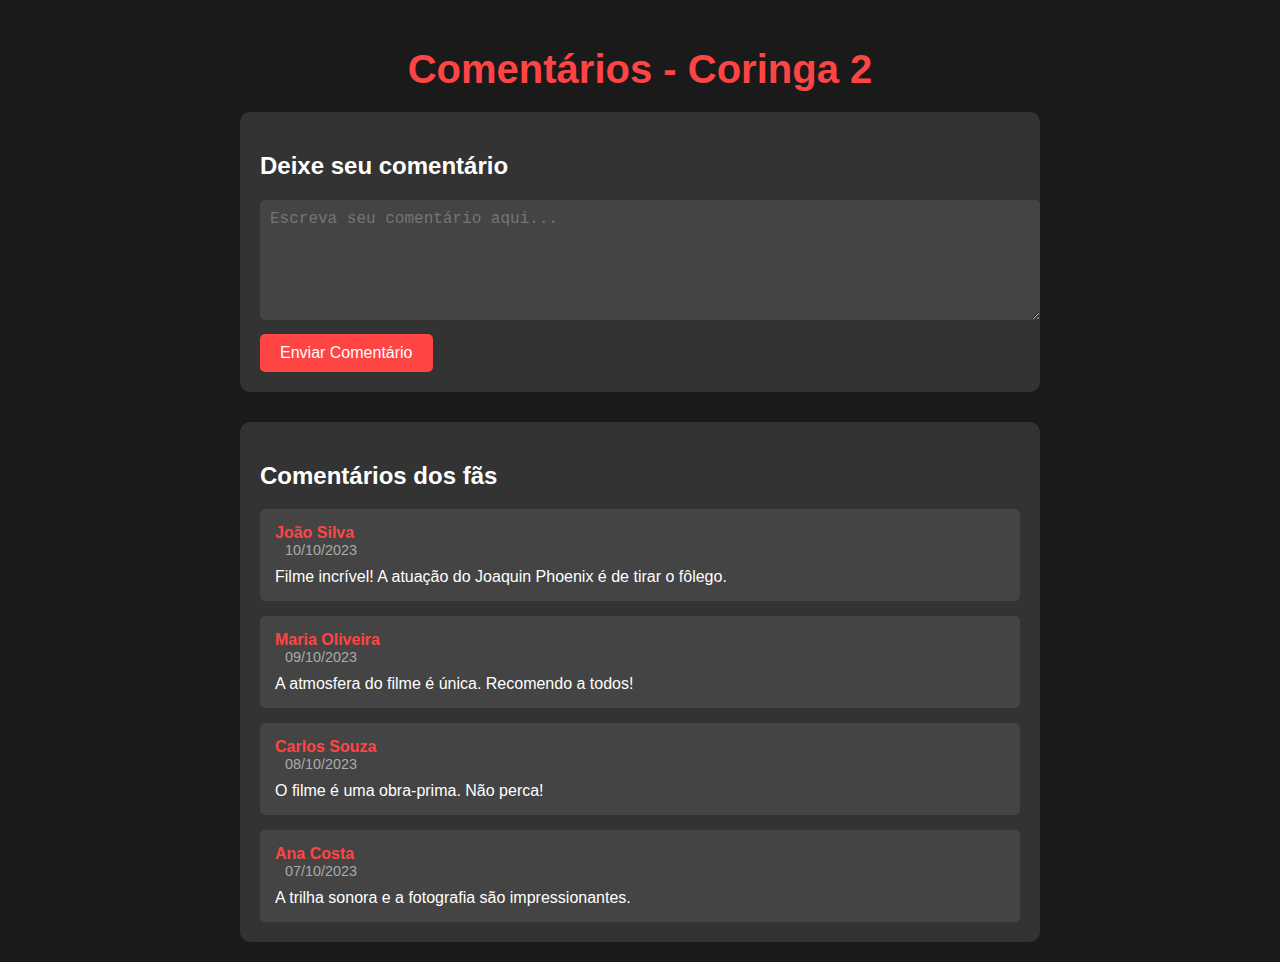
<file: comentarios.html>
<!DOCTYPE html>
<html lang="pt-BR">
<head>
    <meta charset="UTF-8">
    <meta name="viewport" content="width=device-width, initial-scale=1.0">
    <meta name="description" content="Comentários sobre Coringa 2 - Veja o que os fãs estão dizendo sobre o filme.">
    <title>Comentários - Coringa 2</title>
    <style>
        body {
            font-family: Arial, sans-serif;
            background-color: #1a1a1a;
            color: #ffffff;
            margin: 0;
            padding: 0;
        }
        .container {
            max-width: 800px;
            margin: 0 auto;
            padding: 20px;
        }
        h1 {
            text-align: center;
            font-size: 2.5rem;
            margin-bottom: 20px;
            color: #ff4444;
        }
        .comment-form {
            background-color: #333333;
            padding: 20px;
            border-radius: 10px;
            margin-bottom: 30px;
        }
        .comment-form textarea {
            width: 100%;
            height: 100px;
            padding: 10px;
            border-radius: 5px;
            border: none;
            background-color: #444444;
            color: #ffffff;
            font-size: 1rem;
            margin-bottom: 10px;
        }
        .comment-form button {
            background-color: #ff4444;
            color: #ffffff;
            border: none;
            padding: 10px 20px;
            border-radius: 5px;
            cursor: pointer;
            font-size: 1rem;
        }
        .comment-form button:hover {
            background-color: #cc0000;
        }
        .comments {
            background-color: #333333;
            padding: 20px;
            border-radius: 10px;
        }
        .comment {
            background-color: #444444;
            padding: 15px;
            border-radius: 5px;
            margin-bottom: 15px;
        }
        .comment:last-child {
            margin-bottom: 0;
        }
        .comment .author {
            font-weight: bold;
            color: #ff4444;
        }
        .comment .date {
            font-size: 0.9rem;
            color: #aaaaaa;
            margin-left: 10px;
        }
        .comment .text {
            margin-top: 10px;
            font-size: 1rem;
        }
    </style>
</head>
<body>
    <div class="container">
        <h1>Comentários - Coringa 2</h1>
        <div class="comment-form">
            <h2>Deixe seu comentário</h2>
            <form>
                <textarea placeholder="Escreva seu comentário aqui..." required></textarea>
                <button type="submit">Enviar Comentário</button>
            </form>
        </div>

        <div class="comments">
            <h2>Comentários dos fãs</h2>
            <div id="commentList">
                <div class="comment">
                    <div class="author">João Silva</div>
                    <div class="date">10/10/2023</div>
                    <div class="text">Filme incrível! A atuação do Joaquin Phoenix é de tirar o fôlego.</div>
                </div>

                <div class="comment">
                    <div class="author">Maria Oliveira</div>
                    <div class="date">09/10/2023</div>
                    <div class="text">A atmosfera do filme é única. Recomendo a todos!</div>
                </div>

                <div class="comment">
                    <div class="author">Carlos Souza</div>
                    <div class="date">08/10/2023</div>
                    <div class="text">O filme é uma obra-prima. Não perca!</div>
                </div>

                <div class="comment">
                    <div class="author">Ana Costa</div>
                    <div class="date">07/10/2023</div>
                    <div class="text">A trilha sonora e a fotografia são impressionantes.</div>
                </div>
            </div>
        </div>
    </div>
</body>
</html>
</file>
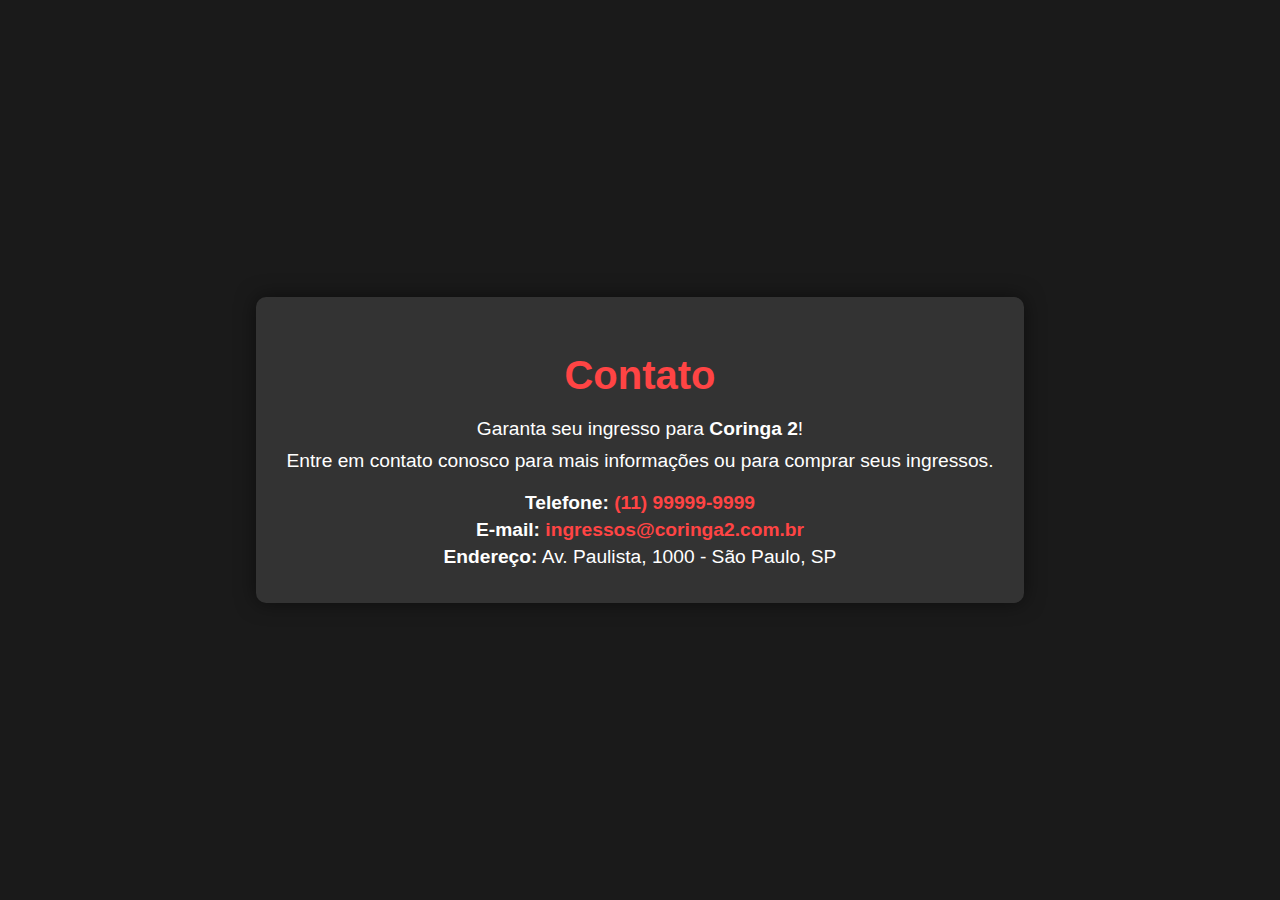
<file: contact.html>
<!DOCTYPE html>
<html lang="pt-BR">
<head>
    <meta charset="UTF-8">
    <meta name="viewport" content="width=device-width, initial-scale=1.0">
    <meta name="description" content="Compre seus ingressos para Coringa 2 - Garanta seu lugar no próximo grande sucesso do cinema.">
    <title>Contato - Coringa 2</title>
    <style>
        body {
            font-family: Arial, sans-serif;
            background-color: #1a1a1a;
            color: #ffffff;
            margin: 0;
            padding: 0;
            display: flex;
            justify-content: center;
            align-items: center;
            height: 100vh;
            flex-direction: column;
        }
        .container {
            text-align: center;
            background-color: #333333;
            padding: 30px;
            border-radius: 10px;
            box-shadow: 0 0 20px rgba(0, 0, 0, 0.5);
        }
        h1 {
            font-size: 2.5rem;
            margin-bottom: 20px;
            color: #ff4444;
        }
        p {
            font-size: 1.2rem;
            margin: 10px 0;
        }
        a {
            color: #ff4444;
            text-decoration: none;
            font-weight: bold;
        }
        a:hover {
            text-decoration: underline;
        }
        .contact-info {
            margin-top: 20px;
        }
        .contact-info p {
            margin: 5px 0;
        }
    </style>
</head>
<body>
    <div class="container">
        <h1>Contato</h1>
        <p>Garanta seu ingresso para <strong>Coringa 2</strong>!</p>
        <p>Entre em contato conosco para mais informações ou para comprar seus ingressos.</p>
        
        <div class="contact-info">
            <p><strong>Telefone:</strong> <a href="tel:+5511999999999">(11) 99999-9999</a></p>
            <p><strong>E-mail:</strong> <a href="mailto:ingressos@coringa2.com.br">ingressos@coringa2.com.br</a></p>
            <p><strong>Endereço:</strong> Av. Paulista, 1000 - São Paulo, SP</p>
        </div>
    </div>
</body>
</html>
</file>
